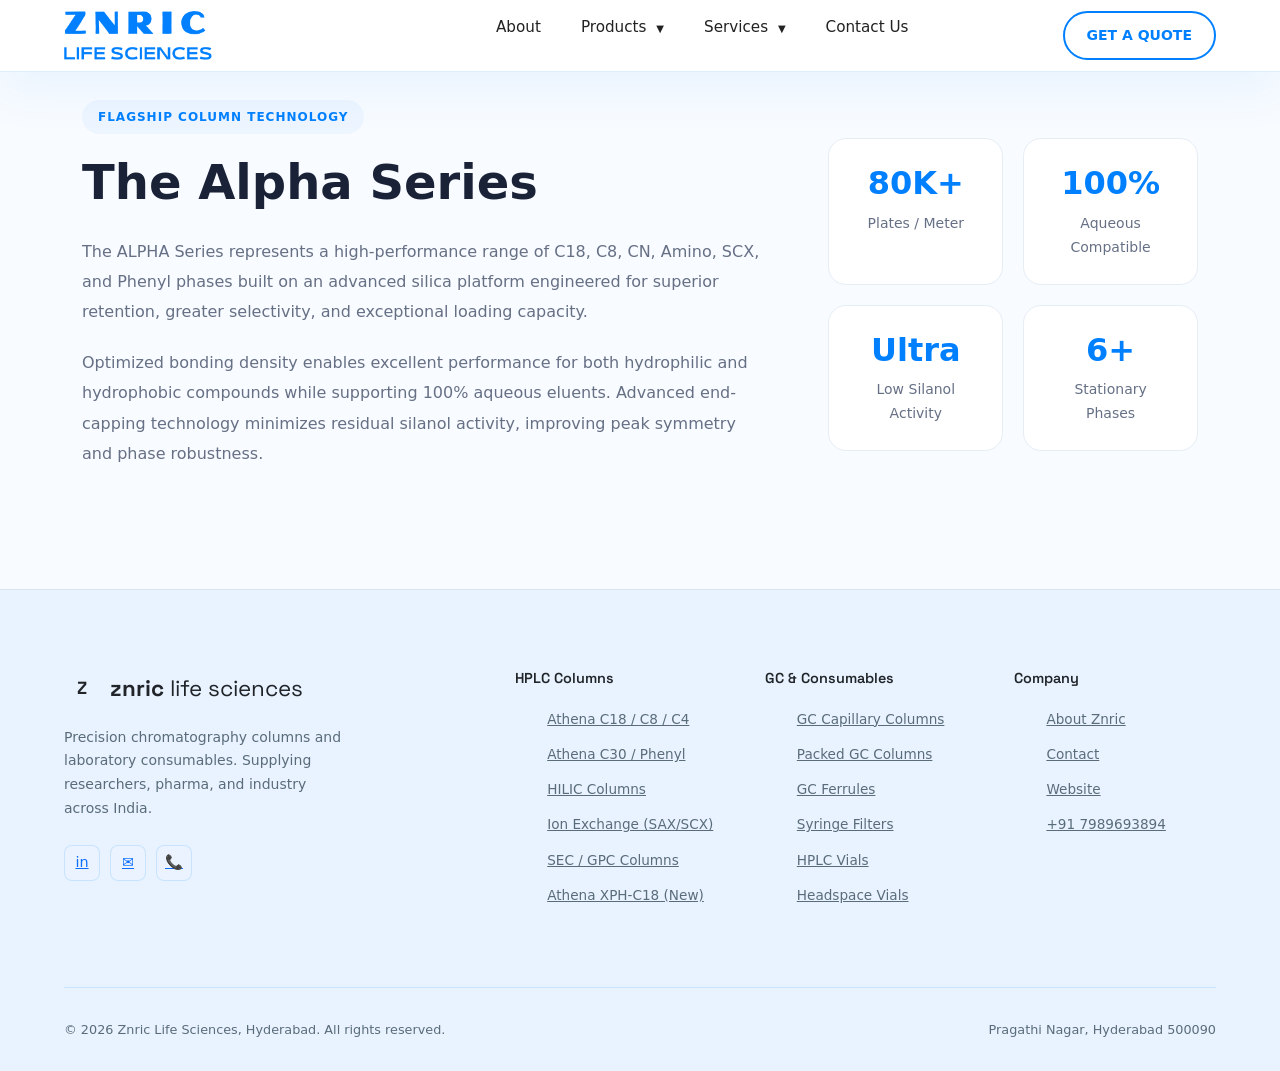
<file: alpha_serv.html>
<!DOCTYPE html>
<html lang="en">
<head>
<meta charset="UTF-8">
<meta name="viewport" content="width=device-width, initial-scale=1.0">
<title>Znric Life Sciences — Precision Chromatography Solutions</title>
<meta name="description" content="Znric Life Sciences supplies premium HPLC columns, GC columns, syringe filters, and lab consumables. Based in Hyderabad, India.">
<link rel="preconnect" href="https://fonts.googleapis.com">
<link href="https://fonts.googleapis.com/css2?family=Space+Grotesk:wght@300;400;500;600;700&family=Inter:wght@300;400;500;600&family=Space+Mono:wght@400;700&display=swap" rel="stylesheet">
<link rel="stylesheet" href="style.css">
<link href="https://cdn.jsdelivr.net/npm/bootstrap@5.0.2/dist/css/bootstrap.min.css" rel="stylesheet" integrity="sha384-EVSTQN3/azprG1Anm3QDgpJLIm9Nao0Yz1ztcQTwFspd3yD65VohhpuuCOmLASjC" crossorigin="anonymous">
</head>
<body>

<!-- NAV -->
<!-- NAV -->
<nav id="navbar">
    <div class="nav-logo">
        <a href="index.html">
            <img src="./imgs/logo-color.png" alt="Znric Life Sciences Logo" class="logo-img" width="60%">
        </a>
    </div>

    <ul class="nav-links">
        <li><a href="index.html#about">About</a></li>

        <li class="dropdown">
            <a href="#">Products <span class="arrow">▼</span></a>

            <ul class="submenu">
                <li><a href="alpha_serv.html">Alpha Service</a></li>
                <li><a href="product2.html">Product 2</a></li>
                <li><a href="product3.html">Product 3</a></li>
                <li><a href="product4.html">Product 4</a></li>
            </ul>
        </li>

        <li class="dropdown">
            <a href="index.html#services">Services <span class="arrow">▼</span></a>
            <ul class="submenu">
                <li><a href="index.html#purification">Purification</a></li>
                <li><a href="index.html#method-development">Method Development</a></li>
                <li><a href="index.html#validation">Validation</a></li>
                <li><a href="index.html#sample-analysis">Sample Analysis</a></li>
            </ul>
        </li>
        <!-- <li><a href="careers.html">Careers</a></li> -->
        <!-- <li><a href="technical-support.html">Technical Support</a></li> -->
        <li><a href="contact_us.html">Contact Us</a></li>
    </ul>

    <a href="contact_us.html" class="blob-btn">
    Get a Quote
    <span class="blob-btn__inner">
        <span class="blob-btn__blobs">
            <span class="blob-btn__blob"></span>
            <span class="blob-btn__blob"></span>
            <span class="blob-btn__blob"></span>
            <span class="blob-btn__blob"></span>
        </span>
    </span>
  </a>

<svg xmlns="http://www.w3.org/2000/svg" version="1.1" style="display:none;">
    <defs>
        <filter id="goo">
            <feGaussianBlur in="SourceGraphic" stdDeviation="10" result="blur" />
            <feColorMatrix in="blur" mode="matrix"
                values="1 0 0 0 0
                        0 1 0 0 0
                        0 0 1 0 0
                        0 0 0 18 -7"
                result="goo" />
            <feBlend in="SourceGraphic" in2="goo" />
        </filter>
    </defs>
</svg>

    <button class="nav-hamburger" id="hamburger" aria-label="Menu">
        <span></span>
        <span></span>
        <span></span>
    </button>
</nav>

<div class="mobile-nav" id="mobileNav">
  <a href="#products" onclick="closeMobileNav()">Products</a>
  <a href="#spotlight" onclick="closeMobileNav()">New Product</a>
  <a href="#gc-section" onclick="closeMobileNav()">GC Columns</a>
  <a href="#consumables" onclick="closeMobileNav()">Consumables</a>
  <a href="#about" onclick="closeMobileNav()">About</a>
  <a href="#contact" onclick="closeMobileNav()">Get a Quote</a>
</div>

<section class="alpha-series">
    <div class="container">

        <div class="alpha-wrapper">

            <div class="alpha-content">

                <span class="alpha-eyebrow">
                    FLAGSHIP COLUMN TECHNOLOGY
                </span>

                <h2>
                    The Alpha Series
                </h2>

                <p>
                    The ALPHA Series represents a high-performance range of
                    C18, C8, CN, Amino, SCX, and Phenyl phases built on an
                    advanced silica platform engineered for superior retention,
                    greater selectivity, and exceptional loading capacity.
                </p>

                <p>
                    Optimized bonding density enables excellent performance for
                    both hydrophilic and hydrophobic compounds while supporting
                    100% aqueous eluents. Advanced end-capping technology
                    minimizes residual silanol activity, improving peak symmetry
                    and phase robustness.
                </p>

            </div>

            <div class="alpha-features">

                <div class="alpha-feature">
                    <h3>80K+</h3>
                    <span>Plates / Meter</span>
                </div>

                <div class="alpha-feature">
                    <h3>100%</h3>
                    <span>Aqueous Compatible</span>
                </div>

                <div class="alpha-feature">
                    <h3>Ultra</h3>
                    <span>Low Silanol Activity</span>
                </div>

                <div class="alpha-feature">
                    <h3>6+</h3>
                    <span>Stationary Phases</span>
                </div>

            </div>

        </div>

    </div>
</section>

<!-- FOOTER -->
<footer>
  <div class="footer-top">
    <div class="footer-brand">
      <div class="nav-logo" style="margin-bottom:0;">
        <div class="z-mark">Z</div>
        <span>znric <span style="color:var(--teal);font-weight:400;">life sciences</span></span>
      </div>
      <p>Precision chromatography columns and laboratory consumables. Supplying researchers, pharma, and industry across India.</p>
      <div class="social-links">
        <a class="social-link" href="#" aria-label="LinkedIn">in</a>
        <a class="social-link" href="#" aria-label="Email">✉</a>
        <a class="social-link" href="tel:+917989693894" aria-label="Phone">📞</a>
      </div>
    </div>
    <div class="footer-col">
      <h4>HPLC Columns</h4>
      <ul>
        <li><a href="#products">Athena C18 / C8 / C4</a></li>
        <li><a href="#products">Athena C30 / Phenyl</a></li>
        <li><a href="#products">HILIC Columns</a></li>
        <li><a href="#products">Ion Exchange (SAX/SCX)</a></li>
        <li><a href="#products">SEC / GPC Columns</a></li>
        <li><a href="#spotlight">Athena XPH-C18 (New)</a></li>
      </ul>
    </div>
    <div class="footer-col">
      <h4>GC & Consumables</h4>
      <ul>
        <li><a href="#gc-section">GC Capillary Columns</a></li>
        <li><a href="#gc-section">Packed GC Columns</a></li>
        <li><a href="#gc-section">GC Ferrules</a></li>
        <li><a href="#consumables">Syringe Filters</a></li>
        <li><a href="#consumables">HPLC Vials</a></li>
        <li><a href="#consumables">Headspace Vials</a></li>
      </ul>
    </div>
    <div class="footer-col">
      <h4>Company</h4>
      <ul>
        <li><a href="#about">About Znric</a></li>
        <li><a href="#contact">Contact</a></li>
        <li><a href="https://www.znric-lifesciences.com" target="_blank">Website</a></li>
        <li><a href="tel:+917989693894">+91 7989693894</a></li>
      </ul>
    </div>
  </div>
  <div class="footer-bottom">
    <span>© 2026 Znric Life Sciences, Hyderabad. All rights reserved.</span>
    <span>Pragathi Nagar, Hyderabad 500090</span>
  </div>
</footer>
<script src="script.js" defer></script>
<script src="https://cdn.jsdelivr.net/npm/bootstrap@5.0.2/dist/js/bootstrap.bundle.min.js" integrity="sha384-MrcW6ZMFYlzcLA8Nl+NtUVF0sA7MsXsP1UyJoMp4YLEuNSfAP+JcXn/tWtIaxVXM" crossorigin="anonymous"></script>

 

</body>
</html>
</file>
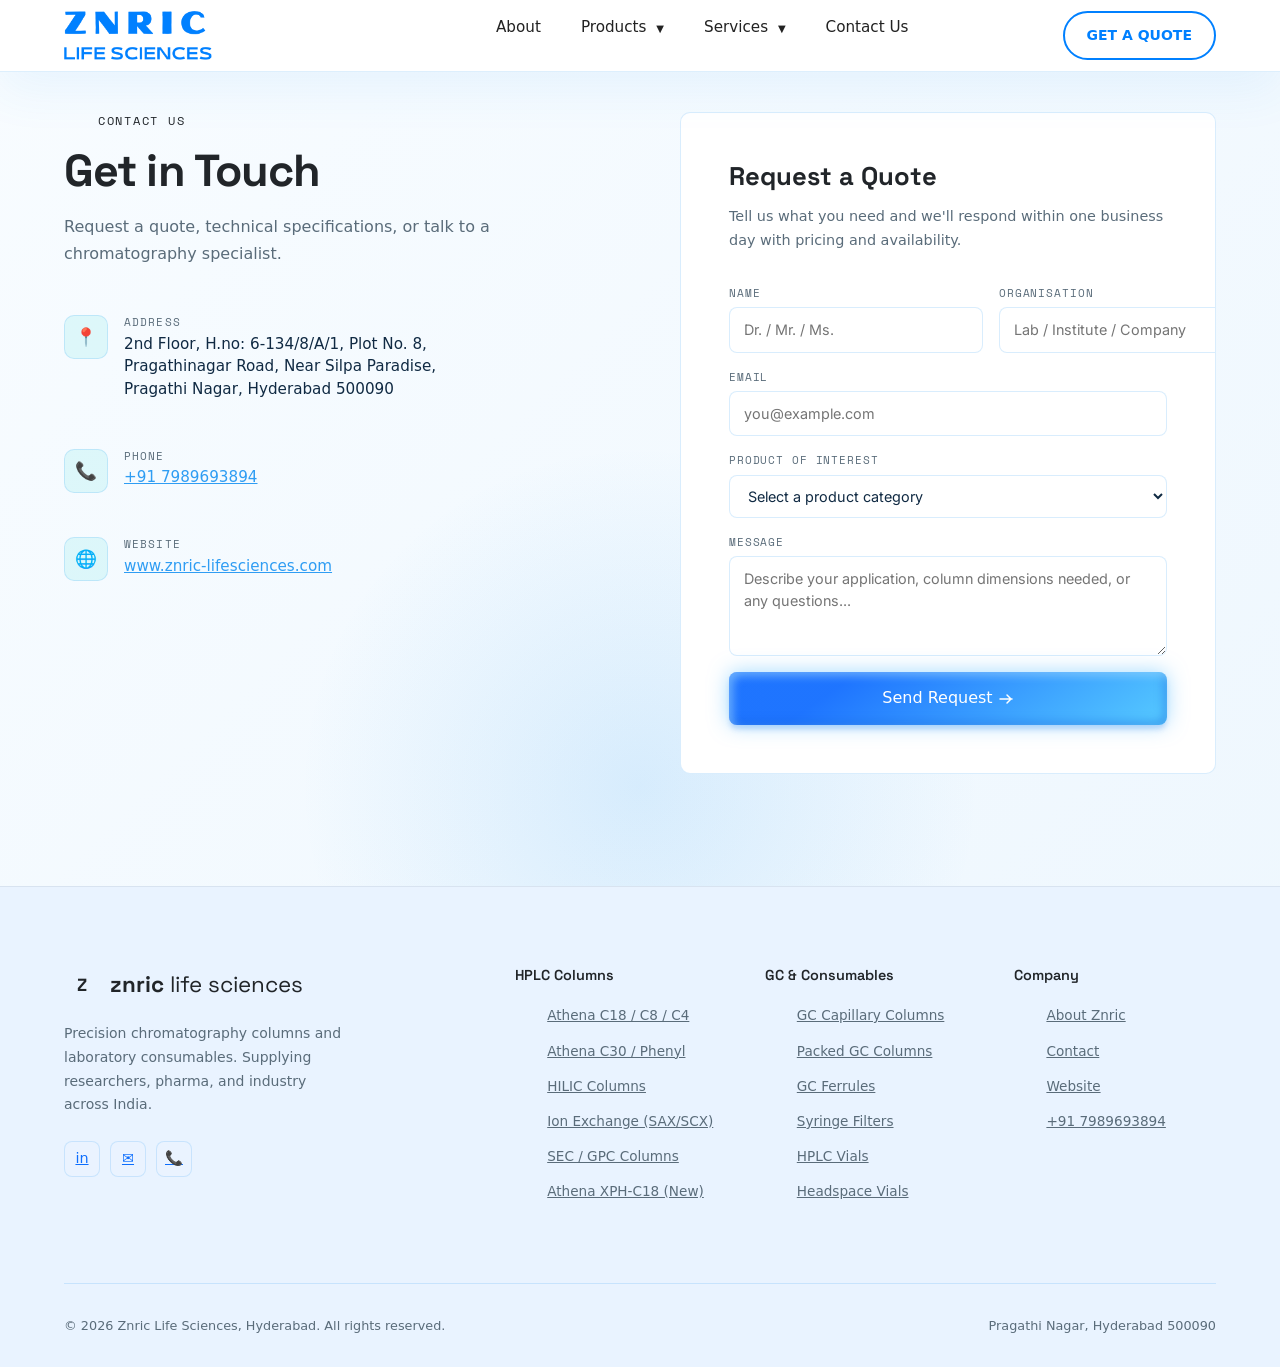
<file: contact_us.html>
<!DOCTYPE html>
<html lang="en">
<head>
<meta charset="UTF-8">
<meta name="viewport" content="width=device-width, initial-scale=1.0">
<title>Znric Life Sciences — Precision Chromatography Solutions</title>
<meta name="description" content="Znric Life Sciences supplies premium HPLC columns, GC columns, syringe filters, and lab consumables. Based in Hyderabad, India.">
<link rel="preconnect" href="https://fonts.googleapis.com">
<link href="https://fonts.googleapis.com/css2?family=Space+Grotesk:wght@300;400;500;600;700&family=Inter:wght@300;400;500;600&family=Space+Mono:wght@400;700&display=swap" rel="stylesheet">
<link rel="stylesheet" href="style.css">
<link href="https://cdn.jsdelivr.net/npm/bootstrap@5.0.2/dist/css/bootstrap.min.css" rel="stylesheet" integrity="sha384-EVSTQN3/azprG1Anm3QDgpJLIm9Nao0Yz1ztcQTwFspd3yD65VohhpuuCOmLASjC" crossorigin="anonymous">
</head>
<body>

<!-- NAV -->
<nav id="navbar">
    <div class="nav-logo">
        <a href="index.html">
            <img src="./imgs/logo-color.png" alt="Znric Life Sciences Logo" class="logo-img" width="60%">
        </a>
    </div>

    <ul class="nav-links">
        <li><a href="index.html#about">About</a></li>

        <li class="dropdown">
            <a href="#">Products <span class="arrow">▼</span></a>

            <ul class="submenu">
                <li><a href="alpha_serv.html">Alpha Service</a></li>
                <li><a href="product2.html">Product 2</a></li>
                <li><a href="product3.html">Product 3</a></li>
                <li><a href="product4.html">Product 4</a></li>
            </ul>
        </li>

        <li class="dropdown">
            <a href="index.html#services">Services <span class="arrow">▼</span></a>
            <ul class="submenu">
                <li><a href="index.html#purification">Purification</a></li>
                <li><a href="index.html#method-development">Method Development</a></li>
                <li><a href="index.html#validation">Validation</a></li>
                <li><a href="index.html#sample-analysis">Sample Analysis</a></li>
            </ul>
        </li>
        <!-- <li><a href="careers.html">Careers</a></li> -->
        <!-- <li><a href="technical-support.html">Technical Support</a></li> -->
        <li><a href="contact_us.html">Contact Us</a></li>
    </ul>

    <a href="contact_us.html" class="blob-btn">
    Get a Quote
    <span class="blob-btn__inner">
        <span class="blob-btn__blobs">
            <span class="blob-btn__blob"></span>
            <span class="blob-btn__blob"></span>
            <span class="blob-btn__blob"></span>
            <span class="blob-btn__blob"></span>
        </span>
    </span>
  </a>

<svg xmlns="http://www.w3.org/2000/svg" version="1.1" style="display:none;">
    <defs>
        <filter id="goo">
            <feGaussianBlur in="SourceGraphic" stdDeviation="10" result="blur" />
            <feColorMatrix in="blur" mode="matrix"
                values="1 0 0 0 0
                        0 1 0 0 0
                        0 0 1 0 0
                        0 0 0 18 -7"
                result="goo" />
            <feBlend in="SourceGraphic" in2="goo" />
        </filter>
    </defs>
</svg>

    <button class="nav-hamburger" id="hamburger" aria-label="Menu">
        <span></span>
        <span></span>
        <span></span>
    </button>
</nav>
<div class="mobile-nav" id="mobileNav">
  <a href="#products" onclick="closeMobileNav()">Products</a>
  <a href="#spotlight" onclick="closeMobileNav()">New Product</a>
  <a href="#gc-section" onclick="closeMobileNav()">GC Columns</a>
  <a href="#consumables" onclick="closeMobileNav()">Consumables</a>
  <a href="#about" onclick="closeMobileNav()">About</a>
  <a href="#contact" onclick="closeMobileNav()">Get a Quote</a>
</div>

<!-- CONTACT -->
<section id="contact">
  <div class="contact-inner">
    <div class="reveal">
      <div class="section-eyebrow">CONTACT US</div>
      <h2 class="section-title">Get in Touch</h2>
      <p class="section-sub" style="margin-bottom:3rem;">Request a quote, technical specifications, or talk to a chromatography specialist.</p>
      <div class="contact-info">
        <div class="contact-item">
          <div class="ci-icon">📍</div>
          <div>
            <h4>ADDRESS</h4>
            <p>2nd Floor, H.no: 6-134/8/A/1, Plot No. 8,<br>Pragathinagar Road, Near Silpa Paradise,<br>Pragathi Nagar, Hyderabad 500090</p>
          </div>
        </div>
        <div class="contact-item">
          <div class="ci-icon">📞</div>
          <div>
            <h4>PHONE</h4>
            <p><a href="tel:+917989693894">+91 7989693894</a></p>
          </div>
        </div>
        <div class="contact-item">
          <div class="ci-icon">🌐</div>
          <div>
            <h4>WEBSITE</h4>
            <p><a href="https://www.znric-lifesciences.com" target="_blank">www.znric-lifesciences.com</a></p>
          </div>
        </div>
      </div>
    </div>

    <div class="cta-block reveal reveal-delay-1">
      <h3>Request a Quote</h3>
      <p>Tell us what you need and we'll respond within one business day with pricing and availability.</p>
      <div class="cta-form">
        <div class="form-row">
          <div class="form-field">
            <label>NAME</label>
            <input type="text" placeholder="Dr. / Mr. / Ms.">
          </div>
          <div class="form-field">
            <label>ORGANISATION</label>
            <input type="text" placeholder="Lab / Institute / Company">
          </div>
        </div>
        <div class="form-field">
          <label>EMAIL</label>
          <input type="email" placeholder="you@example.com">
        </div>
        <div class="form-field">
          <label>PRODUCT OF INTEREST</label>
          <select>
            <option value="">Select a product category</option>
            <option>Athena HPLC Columns</option>
            <option>CNWSep Polymer Columns</option>
            <option>SEC / GPC Columns</option>
            <option>GC Capillary Columns</option>
            <option>Athena XPH-C18 (New)</option>
            <option>Syringe Filters</option>
            <option>HPLC Vials & Consumables</option>
            <option>Multiple Products</option>
          </select>
        </div>
        <div class="form-field">
          <label>MESSAGE</label>
          <textarea placeholder="Describe your application, column dimensions needed, or any questions..."></textarea>
        </div>
        <button class="btn-donate" style="width:100%;justify-content:center;" onclick="handleSubmit(event)">
          Send Request
          <svg width="16" height="16" viewBox="0 0 16 16" fill="none"><path d="M2 8h12M9 4l4 4-4 4" stroke="currentColor" stroke-width="1.5" stroke-linecap="round" stroke-linejoin="round"/></svg>
        </button>
      </div>
    </div>
  </div>
</section>

    <!-- FOOTER -->
<footer>
  <div class="footer-top">
    <div class="footer-brand">
      <div class="nav-logo" style="margin-bottom:0;">
        <div class="z-mark">Z</div>
        <span>znric <span style="color:var(--teal);font-weight:400;">life sciences</span></span>
      </div>
      <p>Precision chromatography columns and laboratory consumables. Supplying researchers, pharma, and industry across India.</p>
      <div class="social-links">
        <a class="social-link" href="#" aria-label="LinkedIn">in</a>
        <a class="social-link" href="#" aria-label="Email">✉</a>
        <a class="social-link" href="tel:+917989693894" aria-label="Phone">📞</a>
      </div>
    </div>
    <div class="footer-col">
      <h4>HPLC Columns</h4>
      <ul>
        <li><a href="#products">Athena C18 / C8 / C4</a></li>
        <li><a href="#products">Athena C30 / Phenyl</a></li>
        <li><a href="#products">HILIC Columns</a></li>
        <li><a href="#products">Ion Exchange (SAX/SCX)</a></li>
        <li><a href="#products">SEC / GPC Columns</a></li>
        <li><a href="#spotlight">Athena XPH-C18 (New)</a></li>
      </ul>
    </div>
    <div class="footer-col">
      <h4>GC & Consumables</h4>
      <ul>
        <li><a href="#gc-section">GC Capillary Columns</a></li>
        <li><a href="#gc-section">Packed GC Columns</a></li>
        <li><a href="#gc-section">GC Ferrules</a></li>
        <li><a href="#consumables">Syringe Filters</a></li>
        <li><a href="#consumables">HPLC Vials</a></li>
        <li><a href="#consumables">Headspace Vials</a></li>
      </ul>
    </div>
    <div class="footer-col">
      <h4>Company</h4>
      <ul>
        <li><a href="#about">About Znric</a></li>
        <li><a href="#contact">Contact</a></li>
        <li><a href="https://www.znric-lifesciences.com" target="_blank">Website</a></li>
        <li><a href="tel:+917989693894">+91 7989693894</a></li>
      </ul>
    </div>
  </div>
  <div class="footer-bottom">
    <span>© 2026 Znric Life Sciences, Hyderabad. All rights reserved.</span>
    <span>Pragathi Nagar, Hyderabad 500090</span>
  </div>
</footer>
<script src="script.js" defer></script>
<script src="https://cdn.jsdelivr.net/npm/bootstrap@5.0.2/dist/js/bootstrap.bundle.min.js" integrity="sha384-MrcW6ZMFYlzcLA8Nl+NtUVF0sA7MsXsP1UyJoMp4YLEuNSfAP+JcXn/tWtIaxVXM" crossorigin="anonymous"></script>
 
</body>
</html>
</file>
<file: style.css>
/* Disable Text Selection */
body{
user-select:none;
-webkit-user-select:none;
-moz-user-select:none;
-ms-user-select:none;
}
/* ═══════════════════════════════════════════
   TOKENS
═══════════════════════════════════════════ */
:root {
  --bg: #F5FBFF;
  --bg-alt: #E9F3FF;
  --surface: #FFFFFF;
  --surface-soft: #F8FCFF;
  --card-bg: #FFFFFF;
  --white: #FFFFFF;
  --text: #102A43;
  --muted: #5A6C7A;
  --primary: #2F9DF3;
  --primary-strong: #1C74C1;
  --accent: #FF9B5B;
  --border: rgba(47,157,243,0.18);
  --radius: 14px;
  --radius-lg: 24px;
  --shadow: 0 28px 80px rgba(15, 42, 73, 0.07);
  --ff-display: 'Space Grotesk', sans-serif;
  --ff-body: 'Inter', sans-serif;
  --ff-mono: 'Space Mono', monospace;
}

*, *::before, *::after { box-sizing: border-box; margin: 0; padding: 0; }

html { scroll-behavior: smooth; font-size: 16px; }

body {
  background: var(--bg);
  color: var(--text);
  font-family: var(--ff-body);
  line-height: 1.6;
  overflow-x: hidden;
}

img { max-width: 100%; display: block; }
a { color: inherit; text-decoration: none; }

/* ═══════════════════════════════════════════
   SCROLLBAR
═══════════════════════════════════════════ */
::-webkit-scrollbar { width: 6px; }
::-webkit-scrollbar-track { background: var(--navy); }
::-webkit-scrollbar-thumb { background: var(--teal); border-radius: 3px; }

/* ═══════════════════════════════════════════
   NAV
═══════════════════════════════════════════ */



.nav-links {
    display: flex;
    align-items: center;
    gap: 30px;
    list-style: none;
}

.nav-links li {
    position: relative;
}

.nav-links li a {
    text-decoration: none;
    color: #222;
    font-weight: 500;
    display: block;
    padding: 10px 0;
}

/* Dropdown */
.submenu {
    position: absolute;
    top: 100%;
    left: 0;
    min-width: 220px;
    background: #fff;
    border-radius: 10px;
    padding: 10px 0;
    list-style: none;
    box-shadow: 0 10px 30px rgba(0,0,0,.1);
    opacity: 0;
    visibility: hidden;
    transform: translateY(10px);
    transition: all .3s ease;
    z-index: 999;
    margin-top: 15px;
}

.submenu li {
    width: 100%;
}

.submenu li a {
    padding: 12px 20px;
    color: #333;
    transition: .3s;
}

.submenu li a:hover {
    background: #f5f5f5;
    color: #0077ff;
}

/* Show Dropdown on Hover */
.dropdown:hover .submenu {
    opacity: 1;
    visibility: visible;
    transform: translateY(0);
}

.arrow {
    font-size: 10px;
    margin-left: 5px;
}
nav {
  position: fixed; top: 0; left: 0; right: 0; z-index: 1000;
  padding: 0 5vw;
  height: 72px;
  display: flex; align-items: center; justify-content: space-between;
  background: rgba(255,255,255,0.98);
  backdrop-filter: blur(20px);
  border-bottom: 1px solid rgba(47,157,243,0.16);
  box-shadow: 0 18px 48px rgba(47,157,243,0.08);
  transition: background 0.3s, transform 0.3s;
  color: var(--text);
}

.nav-logo {
  display: flex; align-items: center; gap: 10px;
  font-family: var(--ff-display);
  font-weight: 700; font-size: 1.4rem;
}
.nav-logo .z-mark {
  width: 36px; height: 36px;
  background: var(--teal);
  border-radius: 8px;
  display: flex; align-items: center; justify-content: center;
  color: var(--navy); font-weight: 800; font-size: 1.1rem;
}

.nav-links {
  display: flex; gap: 2.5rem; list-style: none;
}

.nav-links a {
  font-size: 0.95rem; font-weight: 600;
  color: var(--text);
  transition: color 0.2s;
  position: relative;
}

.nav-links a::after {
  content: '';
  position: absolute; bottom: -4px; left: 0; right: 0; height: 2px;
  background: var(--primary);
  transform: scaleX(0); transform-origin: left;
  transition: transform 0.25s ease;
}

.nav-links a:hover { color: var(--primary); }
.nav-links a:hover::after { transform: scaleX(1); }

.nav-cta {
  padding: 11px 26px;
  background: linear-gradient(135deg, var(--primary), var(--primary-strong));
  color: var(--surface);
  border-radius: 12px;
  font-size: 0.95rem; font-weight: 700;
  font-family: var(--ff-display);
  transition: background 0.2s, transform 0.15s, box-shadow 0.2s;
  border: none; cursor: pointer;
}

.nav-cta:hover { background: var(--primary-strong); transform: translateY(-1px); }

.nav-hamburger {
  display: none; flex-direction: column; gap: 5px; cursor: pointer;
  background: none; border: none; padding: 4px;
}

.nav-hamburger span {
  display: block; width: 24px; height: 2px;
  background: var(--text); border-radius: 2px;
  transition: 0.3s;
}

/* ═══════════════════════════════════════════
   HERO
═══════════════════════════════════════════ */
.hero_sec{
    position:relative;
    min-height:100vh;
    background:url('./imgs/banner_im.jpg') center center/cover no-repeat;
    display:flex;
    align-items:center;
    overflow:hidden;
}

.hero-overlay{
    position:absolute;
    inset:0;
    background:linear-gradient(
        90deg,
        rgba(5,15,35,.92) 0%,
        rgba(5,15,35,.85) 35%,
        rgba(5,15,35,.55) 60%,
        rgba(5,15,35,.20) 100%
    );
}

.hero-content{
    position:relative;
    z-index:2;
    padding-top: 50px;
}

.hero-eyebrow{
    position: relative;
    display: inline-block;
    padding: 12px 24px;
    border-radius: 50px;
    color: #0080ff;
    font-size: 12px;
    font-weight: 600;
    letter-spacing: 3px;
    text-transform: uppercase;
    background: rgba(255,255,255,0.05);
    backdrop-filter: blur(15px);
    overflow: hidden;
    z-index: 1;
}

.hero-eyebrow::before{
    content:"";
    position:absolute;
    inset:0;
    border-radius:50px;
    padding:1px;
    background:linear-gradient(
        90deg,
        transparent,
        #FFFFFF,
        #FFFFFF,
        #FFFFFF,
        transparent
    );
    background-size:200% 100%;
    animation:borderMove 4s linear infinite;

    -webkit-mask:
        linear-gradient(#fff 0 0) content-box,
        linear-gradient(#fff 0 0);
    -webkit-mask-composite:xor;
    mask-composite:exclude;
}

@keyframes borderMove{
    from{background-position:200% 0;}
    to{background-position:-200% 0;}
}

.hero-h1 {
    line-height: 1.4;
    font-weight: 800;
    color: #fff;
    margin-bottom: 25px;
    width: 602px;
}

.hero-h1 span{
    color:#0080ff;
}

.hero-desc{
    font-size:18px;
    line-height:1.9;
    color: #FFFFFF;
    margin-bottom:40px;
    width: 762px;
}

.hero-actions{
    display:flex;
    gap:15px;
    flex-wrap:wrap;
}

/* From Uiverse.io by Allyhere */ 
.btn-donate {
  --clr-font-main: hsla(0 0% 20% / 100);
  --btn-bg-1: hsla(194 100% 69% / 1);
  --btn-bg-2: hsla(217 100% 56% / 1);
  --btn-bg-color: hsla(360 100% 100% / 1);
  --radii: 0.5em;
  cursor: pointer;
  padding: 0.9em 1.4em;
  min-width: 120px;
  min-height: 44px;
  font-size: var(--size, 1rem);
  font-weight: 500;
  transition: 0.8s;
  background-size: 280% auto;
  background-image: linear-gradient(
    325deg,
    var(--btn-bg-2) 0%,
    var(--btn-bg-1) 55%,
    var(--btn-bg-2) 90%
  );
  border: none;
  border-radius: var(--radii);
  color: var(--btn-bg-color);
  box-shadow:
    0px 0px 20px rgba(71, 184, 255, 0.5),
    0px 5px 5px -1px rgba(58, 125, 233, 0.25),
    inset 4px 4px 8px rgba(175, 230, 255, 0.5),
    inset -4px -4px 8px rgba(19, 95, 216, 0.35);
    text-decoration: none;
}

.btn-donate:hover {
  background-position: right top;
}

.btn-donate:is(:focus, :focus-visible, :active) {
  outline: none;
  box-shadow:
    0 0 0 3px var(--btn-bg-color),
    0 0 0 6px var(--btn-bg-2);
}

@media (prefers-reduced-motion: reduce) {
  .btn-donate {
    transition: linear;
  }
}

@media(max-width:768px){

    .hero_sec{
        min-height:700px;
    }

    .hero-h1{
        font-size:42px;
    }

    .hero-desc{
        font-size:16px;
    }
}

/* ═══════════════════════════════════════════
   SCROLL INDICATOR
═══════════════════════════════════════════ */
.scroll-indicator {
  position: absolute; bottom: 2rem; left: 50%; transform: translateX(-50%);
  display: flex; flex-direction: column; align-items: center; gap: 8px;
  font-family: var(--ff-mono); font-size: 0.65rem; color: var(--muted);
  letter-spacing: 0.1em;
  z-index: 5;
}

.scroll-indicator .arrow {
  width: 1px; height: 40px;
  background: linear-gradient(to bottom, var(--teal), transparent);
  animation: scrollArrow 1.8s ease-in-out infinite;
}

@keyframes scrollArrow {
  0% { opacity: 0; transform: scaleY(0); transform-origin: top; }
  50% { opacity: 1; transform: scaleY(1); }
  100% { opacity: 0; transform: scaleY(1); }
}

/* ═══════════════════════════════════════════
   SECTION BASE
═══════════════════════════════════════════ */
section { padding: 7rem 5vw; }

.section-eyebrow {
  font-family: var(--ff-mono);
  font-size: 0.72rem; color: var(--teal);
  letter-spacing: 0.15em;
  text-transform: uppercase;
  margin-bottom: 1rem;
  display: flex; align-items: center; gap: 10px;
}

.section-eyebrow::before {
  content: '';
  width: 24px; height: 1px;
  background: var(--teal);
}

.section-title {
  font-family: var(--ff-display);
  font-size: clamp(1.8rem, 3.5vw, 2.8rem);
  font-weight: 700;
  line-height: 1.15;
  letter-spacing: -0.02em;
  margin-bottom: 1rem;
}

.section-sub {
  color: var(--muted);
  max-width: 560px;
  line-height: 1.7;
}

/* ═══════════════════════════════════════════
   PRODUCTS — TABBED EXPLORER
═══════════════════════════════════════════ */
#products {
  background: var(--surface-soft);
  position: relative;
  overflow: hidden;
}

#products::before {
  content: '';
  position: absolute; top: -200px; right: -200px;
  width: 600px; height: 600px;
  background: radial-gradient(circle, rgba(47,157,243,0.14) 0%, transparent 70%);
  pointer-events: none;
}

.products-header {
  display: grid; grid-template-columns: 1fr 1fr;
  gap: 3rem; align-items: end;
  margin-bottom: 4rem;
}

.products-header-right {
  text-align: right;
  display: flex; flex-direction: column; align-items: flex-end;
}

/* Tab nav */
.tab-nav {
  display: flex; gap: 4px;
  background: rgba(255,255,255,0.04);
  border: 1px solid var(--border);
  border-radius: 12px;
  padding: 4px;
  flex-wrap: wrap;
  margin-bottom: 3rem;
}

.tab-btn {
  padding: 10px 20px;
  border-radius: 9px;
  font-family: var(--ff-display);
  font-size: 0.85rem; font-weight: 500;
  color: var(--muted);
  background: none; border: none; cursor: pointer;
  transition: all 0.2s;
  white-space: nowrap;
}

.tab-btn.active {
  background: var(--teal);
  color: var(--navy);
  font-weight: 600;
}

.tab-btn:hover:not(.active) { color: var(--text); }

/* Tab panels */
.tab-panel { display: none; }
.tab-panel.active { display: block; animation: fadeUp 0.4s ease both; }

@keyframes fadeUp {
  from { opacity: 0; transform: translateY(12px); }
  to { opacity: 1; transform: translateY(0); }
}

/* Product data table */
.spec-table-wrap {
  overflow-x: auto;
  border: 1px solid var(--border);
  border-radius: var(--radius-lg);
  -webkit-overflow-scrolling: touch;
}

.spec-table {
  width: 100%;
  border-collapse: collapse;
  font-size: 0.85rem;
  min-width: 700px;
}

.spec-table thead {
  background: rgba(0,212,200,0.08);
}

.spec-table th {
  padding: 14px 18px;
  text-align: left;
  font-family: var(--ff-mono);
  font-size: 0.68rem; letter-spacing: 0.1em;
  color: var(--teal);
  border-bottom: 1px solid var(--border);
  white-space: nowrap;
}

.spec-table td {
  padding: 13px 18px;
  border-bottom: 1px solid rgba(16,42,67,0.08);
  color: var(--text);
  font-family: var(--ff-body);
}

.spec-table td:first-child {
  font-family: var(--ff-display);
  font-weight: 600; color: var(--text);
}

.spec-table tr:last-child td { border-bottom: none; }

.spec-table tr {
  transition: background 0.15s;
}

.spec-table tr:hover td { background: rgba(0,212,200,0.04); }

.tag-yes {
  display: inline-flex; align-items: center; gap: 4px;
  padding: 2px 8px;
  background: rgba(34,197,94,0.12);
  color: #22c55e;
  border-radius: 100px;
  font-size: 0.72rem; font-family: var(--ff-mono);
}

.ph-badge {
  display: inline-block;
  padding: 2px 8px;
  background: rgba(0,212,200,0.1);
  color: var(--teal);
  border-radius: 4px;
  font-family: var(--ff-mono);
  font-size: 0.75rem;
}

/* ═══════════════════════════════════════════
   PRODUCT CATEGORIES GRID
═══════════════════════════════════════════ */
#categories {
  position: relative;
}

.categories-grid {
  display: grid;
  grid-template-columns: repeat(3, 1fr);
  gap: 1.5rem;
  margin-top: 4rem;
}

.cat-card {
  background: var(--card-bg);
  border: 1px solid var(--border);
  border-radius: var(--radius-lg);
  padding: 2.5rem 2rem;
  cursor: pointer;
  transition: all 0.3s;
  position: relative;
  overflow: hidden;
  group: 1;
}

.cat-card::before {
  content: '';
  position: absolute; top: 0; left: 0; right: 0; height: 3px;
  background: var(--teal);
  transform: scaleX(0); transform-origin: left;
  transition: transform 0.3s;
}

.cat-card:hover { border-color: rgba(0,212,200,0.4); transform: translateY(-4px); box-shadow: 0 20px 50px rgba(0,0,0,0.3); }
.cat-card:hover::before { transform: scaleX(1); }

.cat-icon {
  width: 52px; height: 52px;
  background: rgba(0,212,200,0.1);
  border: 1px solid var(--border);
  border-radius: 12px;
  display: flex; align-items: center; justify-content: center;
  margin-bottom: 1.5rem;
  font-size: 1.5rem;
}

.cat-card h3 {
  font-family: var(--ff-display);
  font-size: 1.15rem; font-weight: 600;
  margin-bottom: 0.6rem;
}

.cat-card p {
  font-size: 0.85rem; color: var(--muted); line-height: 1.6;
  margin-bottom: 1.5rem;
}

.cat-count {
  font-family: var(--ff-mono);
  font-size: 0.7rem; color: var(--teal);
  letter-spacing: 0.1em;
}

/* large featured card */
.cat-card.featured {
  grid-column: span 1;
  background: linear-gradient(135deg, rgba(0,212,200,0.1) 0%, var(--card-bg) 60%);
  border-color: rgba(0,212,200,0.3);
}

/* ═══════════════════════════════════════════
   NEW PRODUCT SPOTLIGHT
═══════════════════════════════════════════ */
#spotlight {
  background: var(--surface-soft);
  position: relative; overflow: hidden;
}

.spotlight-inner {
  display: grid; grid-template-columns: 1fr 1fr;
  gap: 5rem; align-items: center;
}

.spotlight-badge {
  display: inline-flex; align-items: center; gap: 8px;
  padding: 6px 14px;
  background: rgba(255,107,53,0.12);
  border: 1px solid rgba(255,107,53,0.3);
  border-radius: 100px;
  font-family: var(--ff-mono); font-size: 0.72rem;
  color: var(--amber);
  margin-bottom: 1.5rem;
  letter-spacing: 0.08em;
}

.spotlight-badge::before {
  content: '★'; font-size: 0.65rem;
}

.spotlight-title {
  font-family: var(--ff-display);
  font-size: clamp(2rem, 4vw, 3rem);
  font-weight: 700;
  line-height: 1.1; letter-spacing: -0.02em;
  margin-bottom: 1.2rem;
}

.spotlight-desc {
  color: var(--muted);
  line-height: 1.75;
  margin-bottom: 2rem;
}

.spotlight-specs {
  display: grid; grid-template-columns: 1fr 1fr;
  gap: 1rem; margin-bottom: 2.5rem;
}

.spec-item {
  padding: 1rem;
  background: rgba(47,157,243,0.06);
  border: 1px solid var(--border);
  border-radius: var(--radius);
}

.spec-item .s-label {
  font-family: var(--ff-mono);
  font-size: 0.62rem; color: var(--muted);
  letter-spacing: 0.1em; margin-bottom: 4px;
}

.spec-item .s-val {
  font-family: var(--ff-display);
  font-size: 1rem; font-weight: 600; color: var(--text);
}

/* Spotlight right: pH performance visual */
.spotlight-visual {
  position: relative;
}

.ph-display {
  background: var(--card-bg);
  border: 1px solid var(--border);
  border-radius: var(--radius-lg);
  padding: 2rem;
  position: relative; overflow: hidden;
}

.ph-title {
  font-family: var(--ff-mono);
  font-size: 0.68rem; color: var(--teal);
  letter-spacing: 0.12em; margin-bottom: 1.5rem;
}

.ph-bar-track {
  position: relative;
  height: 12px;
  background: linear-gradient(90deg,
    #ef4444 0%,
    #f97316 15%,
    #eab308 30%,
    #22c55e 50%,
    #06b6d4 70%,
    #8b5cf6 85%,
    #7c3aed 100%
  );
  border-radius: 100px;
  margin-bottom: 0.5rem;
}

.ph-range-indicator {
  position: absolute;
  top: -6px; bottom: -6px;
  background: rgba(255,255,255,0.2);
  border: 2px solid var(--white);
  border-radius: 100px;
  left: 0%; width: 100%;
  animation: phExpand 2s ease-out 0.5s both;
}

@keyframes phExpand {
  from { left: 40%; width: 20%; }
  to { left: 0%; width: 100%; }
}

.ph-labels {
  display: flex; justify-content: space-between;
  font-family: var(--ff-mono); font-size: 0.65rem; color: var(--muted);
  margin-bottom: 2rem;
}

.ph-claim {
  font-family: var(--ff-display);
  font-size: 2.5rem; font-weight: 700;
  color: var(--text);
  text-align: center;
  margin-bottom: 0.25rem;
}

.ph-claim-sub {
  text-align: center;
  font-size: 0.8rem; color: var(--muted);
  margin-bottom: 1.5rem;
}

.performance-bars {
  display: flex; flex-direction: column; gap: 10px;
}

.perf-row {
  display: flex; align-items: center; gap: 12px;
}

.perf-label {
  font-family: var(--ff-mono);
  font-size: 0.68rem; color: var(--muted);
  width: 100px; flex-shrink: 0;
}

.perf-track {
  flex: 1; height: 6px;
  background: rgba(255,255,255,0.06);
  border-radius: 100px; overflow: hidden;
}

.perf-fill {
  height: 100%; border-radius: 100px;
  background: var(--teal);
  transform-origin: left; transform: scaleX(0);
  transition: transform 1.2s cubic-bezier(0.25,1,0.5,1);
}

.perf-fill.amber { background: var(--amber); }

.perf-val {
  font-family: var(--ff-mono);
  font-size: 0.68rem; color: var(--teal);
  width: 36px; text-align: right;
}

/* ═══════════════════════════════════════════
   GC COLUMNS SECTION
═══════════════════════════════════════════ */
#gc-section {
  position: relative;
}

.gc-grid {
  display: grid; grid-template-columns: 1fr 1fr;
  gap: 2rem; margin-top: 3.5rem;
}

.gc-card {
  background: var(--card-bg);
  border: 1px solid var(--border);
  border-radius: var(--radius-lg);
  padding: 2rem;
  transition: all 0.3s;
}

.gc-card:hover { border-color: rgba(0,212,200,0.3); transform: translateY(-3px); }

.gc-card-header {
  display: flex; justify-content: space-between; align-items: flex-start;
  margin-bottom: 1.5rem;
}

.gc-name {
  font-family: var(--ff-display);
  font-size: 1.3rem; font-weight: 700;
}

.gc-temp {
  font-family: var(--ff-mono);
  font-size: 0.7rem;
  padding: 4px 10px;
  background: rgba(255,107,53,0.1);
  border: 1px solid rgba(255,107,53,0.2);
  border-radius: 100px;
  color: var(--amber);
}

.gc-similar {
  font-size: 0.8rem; color: var(--muted); line-height: 1.6;
  margin-bottom: 1.2rem;
}

.gc-similar strong {
  color: var(--primary);
  font-size: 0.72rem;
  font-family: var(--ff-mono);
  display: block; margin-bottom: 4px;
  letter-spacing: 0.08em;
}

.gc-dims {
  display: flex; gap: 0.75rem; flex-wrap: wrap;
}

.dim-chip {
  padding: 4px 10px;
  background: rgba(47,157,243,0.08);
  border: 1px solid var(--border);
  border-radius: 6px;
  font-family: var(--ff-mono);
  font-size: 0.7rem; color: var(--text);
}

/* ═══════════════════════════════════════════
   CONSUMABLES
═══════════════════════════════════════════ */
#consumables {
  background: var(--surface-soft);
}

.consumables-layout {
  display: grid; grid-template-columns: 1fr 2fr;
  gap: 4rem; align-items: start;
  margin-top: 4rem;
}

.consumables-nav {
  display: flex; flex-direction: column; gap: 4px;
  position: sticky; top: 100px;
}

.cons-nav-btn {
  padding: 14px 18px;
  background: none;
  border: 1px solid transparent;
  border-radius: 10px;
  text-align: left;
  cursor: pointer;
  transition: all 0.2s;
  color: var(--muted);
  font-family: var(--ff-body);
  font-size: 0.9rem;
  display: flex; align-items: center; gap: 12px;
}

.cons-nav-btn .c-icon { font-size: 1.2rem; }



.cons-nav-btn:hover:not(.active) { color: var(--text); }

.cons-panel { display: none; }
.cons-panel.active { display: block; animation: fadeUp 0.35s ease both; }

.cons-panel h3 {
  font-family: var(--ff-display);
  font-size: 1.5rem; font-weight: 600;
  margin-bottom: 0.75rem;
}

.cons-panel p {
  color: var(--muted); font-size: 0.9rem; line-height: 1.7;
  margin-bottom: 2rem;
}

.filter-cards {
  display: grid; grid-template-columns: repeat(auto-fill, minmax(200px, 1fr));
  gap: 1rem;
}

.filter-card {
  padding: 1.2rem;
  background: var(--surface);
  border: 1px solid var(--border);
  border-radius: 10px;
  transition: all 0.2s;
}

.filter-card:hover { border-color: rgba(47,157,243,0.3); background: rgba(47,157,243,0.06); }

.fc-type {
  font-family: var(--ff-display);
  font-weight: 600; margin-bottom: 6px;
}

.fc-detail {
  font-family: var(--ff-mono);
  font-size: 0.68rem; color: var(--muted);
  line-height: 1.6;
}

/* ═══════════════════════════════════════════
   ABOUT / WHY ZNRIC
═══════════════════════════════════════════ */
#about {
  position: relative; overflow: hidden;
}

.about-grid {
  display: grid; grid-template-columns: 5fr 4fr;
  gap: 6rem; align-items: center;
}

.about-right {
  display: flex; flex-direction: column; gap: 1.5rem;
}

.feature-block {
  padding: 1.5rem;
  background: var(--card-bg);
  border: 1px solid var(--border);
  border-radius: var(--radius);
  transition: all 0.2s;
  display: flex; gap: 1.2rem; align-items: flex-start;
}

.feature-block:hover { border-color: rgba(0,212,200,0.3); }

.feature-icon {
  width: 40px; height: 40px; flex-shrink: 0;
  background: rgba(0,212,200,0.1);
  border-radius: 10px;
  display: flex; align-items: center; justify-content: center;
  font-size: 1.1rem;
}

.feature-block h4 {
  font-family: var(--ff-display);
  font-weight: 600; margin-bottom: 4px;
}

.feature-block p {
  font-size: 0.85rem; color: var(--muted); line-height: 1.6;
}

/* ═══════════════════════════════════════════
   CONTACT / CTA
═══════════════════════════════════════════ */
#contact {
  background: linear-gradient(135deg, var(--surface-soft) 0%, rgba(47,157,243,0.08) 100%);
  position: relative; overflow: hidden;
}

#contact::before {
  content: '';
  position: absolute; bottom: -300px; left: 50%; transform: translateX(-50%);
  width: 800px; height: 800px;
  background: radial-gradient(circle, rgba(47,157,243,0.14) 0%, transparent 60%);
  pointer-events: none;
}

.contact-inner {
  display: grid; grid-template-columns: 1fr 1fr;
  gap: 5rem; align-items: start;
}

.contact-info {
  display: flex; flex-direction: column; gap: 2rem;
}

.contact-item {
  display: flex; gap: 1rem; align-items: flex-start;
}

.contact-item .ci-icon {
  width: 44px; height: 44px; flex-shrink: 0;
  background: rgba(0,212,200,0.1);
  border: 1px solid var(--border);
  border-radius: 10px;
  display: flex; align-items: center; justify-content: center;
  font-size: 1.1rem;
}

.contact-item h4 {
  font-family: var(--ff-mono);
  font-size: 0.7rem; color: var(--muted);
  letter-spacing: 0.1em; margin-bottom: 4px;
}

.contact-item p {
  font-size: 0.95rem; color: var(--text);
}

.contact-item a { color: var(--primary); }
.contact-item a:hover { text-decoration: underline; }

.cta-block {
  background: var(--card-bg);
  border: 1px solid var(--border);
  border-radius: var(--radius-lg);
  padding: 3rem;
  position: relative; overflow: hidden;
}

.cta-block::before {
  content: '';
  position: absolute; top: 0; left: 0; right: 0; height: 2px;
  background: linear-gradient(90deg, var(--teal), var(--amber));
}

.cta-block h3 {
  font-family: var(--ff-display);
  font-size: 1.6rem; font-weight: 700;
  margin-bottom: 0.75rem;
}

.cta-block p {
  color: var(--muted); font-size: 0.9rem; line-height: 1.7;
  margin-bottom: 2rem;
}

.cta-form { display: flex; flex-direction: column; gap: 1rem; }

.form-row { display: grid; grid-template-columns: 1fr 1fr; gap: 1rem; }

.form-field {
  display: flex; flex-direction: column; gap: 6px;
}

.form-field label {
  font-family: var(--ff-mono);
  font-size: 0.68rem; color: var(--muted);
  letter-spacing: 0.08em;
}

.form-field input,
.form-field select,
.form-field textarea {
  padding: 11px 14px;
  background: #FFFFFF;
  border: 1px solid rgba(47,157,243,0.18);
  border-radius: 8px;
  color: var(--text);
  font-family: var(--ff-body); font-size: 0.9rem;
  transition: border-color 0.2s, box-shadow 0.2s;
  outline: none;
}

.form-field input:focus,
.form-field select:focus,
.form-field textarea:focus {
  border-color: var(--primary);
  box-shadow: 0 0 0 4px rgba(47,157,243,0.12);
}

.form-field select option { background: #FFFFFF; color: var(--text); }

.form-field textarea { resize: vertical; min-height: 100px; }

/* ═══════════════════════════════════════════
   FOOTER
═══════════════════════════════════════════ */
footer {
  padding: 5rem 5vw 2rem;
  border-top: 1px solid rgba(15,42,73,0.08);
  background: var(--bg-alt);
  color: var(--text-muted);
}

.footer-top {
  display: grid; grid-template-columns: 2fr 1fr 1fr 1fr;
  gap: 3rem; margin-bottom: 4rem;
}

.footer-brand p {
  color: var(--muted); font-size: 0.875rem; line-height: 1.7;
  margin: 1.2rem 0 1.5rem;
  max-width: 280px;
}

.footer-col h4 {
  font-family: var(--ff-display);
  font-weight: 600; font-size: 0.9rem;
  margin-bottom: 1.2rem;
}

.footer-col ul {
  list-style: none;
  display: flex; flex-direction: column; gap: 0.7rem;
}

.footer-col ul a {
  font-size: 0.85rem; color: var(--muted);
  transition: color 0.2s;
}

.footer-col ul a:hover { color: var(--teal); }

.social-links {
  display: flex; gap: 10px;
}

.social-link {
  width: 36px; height: 36px;
  background: rgba(255,255,255,0.05);
  border: 1px solid var(--border);
  border-radius: 8px;
  display: flex; align-items: center; justify-content: center;
  font-size: 0.9rem;
  transition: all 0.2s;
}

.social-link:hover { background: rgba(0,212,200,0.1); border-color: var(--teal); }

.footer-bottom {
  display: flex; justify-content: space-between; align-items: center;
  padding-top: 2rem; border-top: 1px solid var(--border);
  font-size: 0.8rem; color: var(--muted);
  flex-wrap: wrap; gap: 1rem;
}

.footer-bottom a { color: var(--muted); }
.footer-bottom a:hover { color: var(--teal); }

/* ═══════════════════════════════════════════
   SCROLL REVEAL
═══════════════════════════════════════════ */
.reveal {
  transform: translateY(24px);
  transition: opacity 0.7s ease, transform 0.7s ease;
}

.reveal.visible {
  opacity: 1;
  transform: translateY(0);
  border-radius: 10px;
}

.reveal-delay-1 { transition-delay: 0.1s; }
.reveal-delay-2 { transition-delay: 0.2s; }
.reveal-delay-3 { transition-delay: 0.3s; }
.reveal-delay-4 { transition-delay: 0.4s; }

/* ═══════════════════════════════════════════
   MOBILE NAV DRAWER
═══════════════════════════════════════════ */
.mobile-nav {
  position: fixed; top: 72px; left: 0; right: 0;
  background: rgba(255,255,255,0.98);
  border-bottom: 1px solid rgba(15,42,73,0.08);
  padding: 1.5rem 5vw;
  display: none; flex-direction: column; gap: 1rem;
  z-index: 999;
}

.mobile-nav.open { display: flex; }

.mobile-nav a {
  font-size: 1rem; color: var(--text); padding: 8px 0;
  border-bottom: 1px solid rgba(15,42,73,0.08);
}

/* ═══════════════════════════════════════════
   RESPONSIVE
═══════════════════════════════════════════ */
@media (max-width: 1024px) {
  #hero { grid-template-columns: 1fr; padding-bottom: 4rem; }
  .hero-visual { display: none; }
  .products-header { grid-template-columns: 1fr; }
  .products-header-right { align-items: flex-start; text-align: left; }
  .categories-grid { grid-template-columns: 1fr 1fr; }
  .spotlight-inner { grid-template-columns: 1fr; }
  .gc-grid { grid-template-columns: 1fr; }
  .about-grid { grid-template-columns: 1fr; gap: 3rem; }
  .contact-inner { grid-template-columns: 1fr; }
  .footer-top { grid-template-columns: 1fr 1fr; }
  .consumables-layout { grid-template-columns: 1fr; }
  .consumables-nav { flex-direction: row; flex-wrap: wrap; position: static; }
}

@media (max-width: 768px) {
  .nav-links, .nav-cta { display: none; }
  .nav-hamburger { display: flex; }
  #hero { grid-template-columns: 1fr; min-height: auto; padding-top: calc(72px + 3rem); padding-bottom: 4rem; }
  .hero-stats { flex-wrap: wrap; gap: 1.5rem; }
  .categories-grid { grid-template-columns: 1fr; }
  .form-row { grid-template-columns: 1fr; }
  .footer-top { grid-template-columns: 1fr; }
  .footer-bottom { flex-direction: column; text-align: center; }
  .tab-nav { overflow-x: auto; }
  .spotlight-specs { grid-template-columns: 1fr 1fr; }
}


/* Nav Button CSS */

.buttons {
    margin-top: 50px;
    text-align: center;
    border-radius: 30px;
}

.blob-btn {
    z-index: 1;
    position: relative;
    padding: 14px 24px;
    text-align: center;
    text-transform: uppercase;
    color: #0080ff;
    font-size: 14px;
    font-weight: bold;
    background-color: transparent;
    outline: none;
    border: none;
    transition: color 0.5s;
    cursor: pointer;
    border-radius: 30px;
    text-decoration: unset;
}

.blob-btn:before {
    content: "";
    z-index: 1;
    position: absolute;
    left: 0;
    top: 0;
    width: 100%;
    height: 100%;
    border: 2px solid #0080ff;
    border-radius: 30px;
}

.blob-btn:after {
    content: "";
    z-index: -2;
    position: absolute;
    left: 3px;
    top: 3px;
    width: 100%;
    height: 100%;
    transition: all 0.3s 0.2s;
    border-radius: 30px;
}

.blob-btn:hover {
    color: #FFFFFF;
}

.blob-btn:hover:after {
    transition: all 0.3s;
    left: 0;
    top: 0;
    border-radius: 30px;
}

.blob-btn__inner {
    z-index: -1;
    overflow: hidden;
    position: absolute;
    left: 0;
    top: 0;
    width: 100%;
    height: 100%;
    border-radius: 30px;
    background: #ffffff;
}

.blob-btn__blobs {
    position: relative;
    display: block;
    height: 100%;
    filter: url('#goo');
}

.blob-btn__blob {
    position: absolute;
    top: 2px;
    width: 25%;
    height: 100%;
    background: #0080ff;
    border-radius: 100%;
    transform: translate3d(0, 150%, 0) scale(1.7);
    transition: transform 0.45s;
}

@supports (filter: url('#goo')) {
    .blob-btn__blob {
        transform: translate3d(0, 150%, 0) scale(1.4);
    }
}

.blob-btn__blob:nth-child(1) {
    left: 0%;
    transition-delay: 0s;
}

.blob-btn__blob:nth-child(2) {
    left: 30%;
    transition-delay: 0.08s;
}

.blob-btn__blob:nth-child(3) {
    left: 60%;
    transition-delay: 0.16s;
}

.blob-btn__blob:nth-child(4) {
    left: 90%;
    transition-delay: 0.24s;
}

.blob-btn:hover .blob-btn__blob {
    transform: translateZ(0) scale(1.7);
}

@supports (filter: url('#goo')) {
    .blob-btn:hover .blob-btn__blob {
        transform: translateZ(0) scale(1.4);
    }
}




.services-section{
    padding:100px 0;
    background:#fff;
}

.services-grid{
    display:grid;
    grid-template-columns:repeat(2,1fr);
    gap:24px;
    margin-top:60px;
}

.service-card{
    background:#fff;
    border:1px solid #e6edf5;
    border-radius:18px;
    padding:32px;
    transition:.3s;
    position:relative;
}

.service-card:hover{
    border-color:#0080ff;
    transform:translateY(-5px);
    box-shadow:0 15px 40px rgba(0,128,255,.08);
}

.service-card::before{
    content:'';
    position:absolute;
    left:0;
    top:30px;
    width:4px;
    height:60px;
    background:#0080ff;
    border-radius:10px;
}

.service-icon{
    width:54px;
    height:54px;
    border-radius:12px;
    background:#f1f7ff;
    color:#0080ff;
    display:flex;
    align-items:center;
    justify-content:center;
    font-size:24px;
    margin-bottom:20px;
}

.service-card h3{
    color:#1a2238;
    font-size:24px;
    font-weight:700;
    margin-bottom:15px;
}

.service-card p{
    color:#667085;
    font-size:15px;
    line-height:1.8;
    margin-bottom:20px;
}

.service-tag{
    display:inline-flex;
    padding:8px 14px;
    background:#f1f7ff;
    color:#0080ff;
    border-radius:50px;
    font-size:12px;
    font-weight:600;
}

@media(max-width:991px){
    .services-grid{
        grid-template-columns:1fr;
    }
}






.alpha-series{
    padding:100px 0;
    background:#f8fbff;
}

.alpha-wrapper{
    display:grid;
    grid-template-columns:1.3fr .7fr;
    gap:60px;
    align-items:center;
}

.alpha-eyebrow{
    display:inline-block;
    padding:8px 16px;
    background:#edf5ff;
    color:#0080ff;
    border-radius:50px;
    font-size:12px;
    font-weight:600;
    letter-spacing:1px;
    margin-bottom:20px;
}

.alpha-content h2{
    font-size:48px;
    font-weight:700;
    color:#1a2238;
    margin-bottom:25px;
}

.alpha-content p{
    color:#667085;
    line-height:1.9;
    margin-bottom:20px;
}

.alpha-features{
    display:grid;
    grid-template-columns:repeat(2,1fr);
    gap:20px;
}

.alpha-feature{
    background:#fff;
    border:1px solid #e6edf5;
    border-radius:18px;
    padding:25px;
    text-align:center;
    transition:.3s;
}

.alpha-feature:hover{
    transform:translateY(-5px);
    border-color:#0080ff;
    box-shadow:0 15px 40px rgba(0,128,255,.08);
}

.alpha-feature h3{
    color:#0080ff;
    font-size:32px;
    font-weight:700;
    margin-bottom:8px;
}

.alpha-feature span{
    color:#667085;
    font-size:14px;
}
</file>
